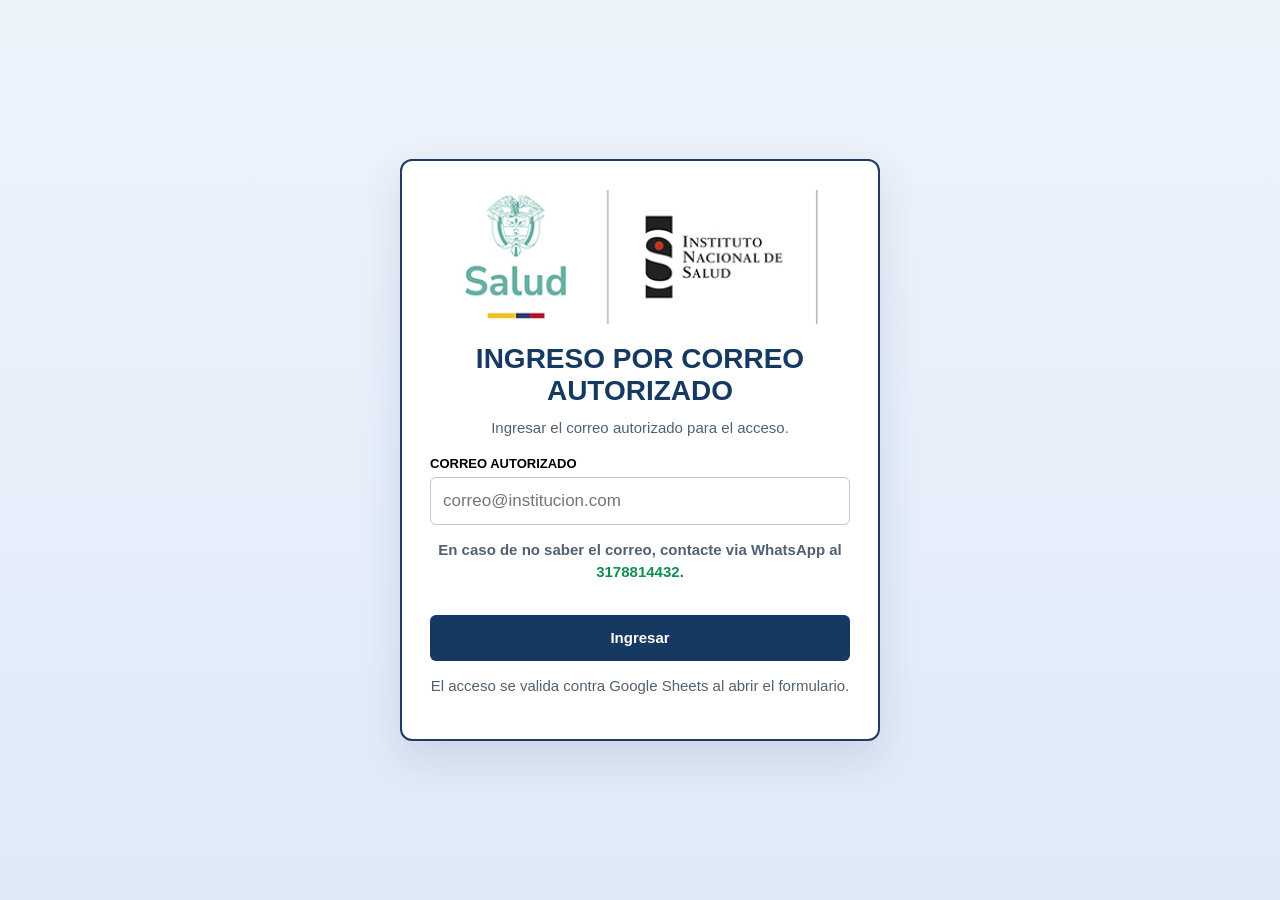
<file: login.html>
<!DOCTYPE html>
<html lang="es">
<head>
  <meta charset="UTF-8" />
  <meta name="viewport" content="width=device-width, initial-scale=1.0" />
  <title>Ingreso Retroalimentacion INS</title>
  <link rel="stylesheet" href="styles.css" />
</head>
<body class="login-body">
  <main class="login-shell">
    <section class="login-card">
      <img src="IMAGE/encabezado.png" alt="Salud e Instituto Nacional de Salud" class="login-logo" />
      <h1>Ingreso por correo autorizado</h1>
      <p>Ingresar el correo autorizado para el acceso.</p>

      <form id="loginForm" class="login-form">
        <label class="login-field">
          <span>Correo autorizado</span>
          <input type="email" id="emailInput" placeholder="correo@institucion.com" autocomplete="email" required />
        </label>

        <p class="login-help-note">En caso de no saber el correo, contacte via WhatsApp al <a href="https://wa.me/573178814432" target="_blank" rel="noopener noreferrer">3178814432</a>.</p>

        <button type="submit" class="ghost-button login-button">Ingresar</button>
        <p class="login-message" id="loginMessage">El acceso se valida contra Google Sheets al abrir el formulario.</p>
      </form>
    </section>
  </main>

  <script>
    const APPS_SCRIPT_URL = "https://script.google.com/macros/s/AKfycbyqjkcbhWoiGCR3yMjH8zwKCpW6dS2uJ7uSak8ikJnTrnGwxVsmmCOgo-9HNp6FVzm2/exec";
    const form = document.getElementById("loginForm");
    const emailInput = document.getElementById("emailInput");
    const loginMessage = document.getElementById("loginMessage");

    form.addEventListener("submit", async event => {
      event.preventDefault();
      const email = (emailInput.value || "").trim().toLowerCase();

      if (!email) {
        loginMessage.textContent = "Debes ingresar un correo.";
        return;
      }

      loginMessage.textContent = "Validando correo autorizado...";

      try {
        const url = new URL(APPS_SCRIPT_URL);
        url.searchParams.set("action", "validateEmail");
        url.searchParams.set("email", email);
        url.searchParams.set("t", Date.now().toString());

        const response = await fetch(url.toString(), {
          method: "GET",
          headers: { Accept: "application/json" }
        });

        if (!response.ok) {
          throw new Error(`Respuesta no valida: ${response.status}`);
        }

        const payload = await response.json();
        if (!payload.success || !payload.accessGranted) {
          loginMessage.textContent = payload.message || "El correo no esta autorizado.";
          return;
        }

        loginMessage.textContent = "Correo autorizado. Redirigiendo...";
        window.location.href = `index.html?email=${encodeURIComponent(email)}`;
      } catch (error) {
        loginMessage.textContent = "No fue posible validar el correo en este momento.";
      }
    });
  </script>
</body>
</html>
</file>
<file: styles.css>
* {
  box-sizing: border-box;
}

body {
  margin: 8px;
  font-family: Arial, sans-serif;
  background: #f5f7fa;
  color: #000;
}

.login-body {
  margin: 0;
  min-height: 100vh;
  display: flex;
  align-items: center;
  justify-content: center;
  background: linear-gradient(180deg, #edf3fb 0%, #dfeaf8 100%);
}

.app-shell {
  width: 100%;
}

.login-shell {
  width: 100%;
  max-width: 520px;
  padding: 20px;
}

.login-card {
  background: #fff;
  border: 2px solid #1f3b63;
  border-radius: 12px;
  padding: 28px 28px 24px;
  box-shadow: 0 18px 40px rgba(22, 57, 98, 0.12);
}

.login-logo {
  display: block;
  width: 100%;
  max-width: 360px;
  margin: 0 auto 18px;
}

.login-card h1 {
  margin: 0 0 10px;
  text-align: center;
  font-size: 28px;
  text-transform: uppercase;
  color: #163962;
}

.login-card p {
  margin: 0 0 18px;
  text-align: center;
  font-size: 15px;
  line-height: 1.45;
  color: #526170;
}

.login-form {
  display: grid;
  gap: 14px;
}

.login-help-note {
  margin: -2px 0 0;
  text-align: center;
  font-size: 14px;
  line-height: 1.4;
  color: #163962;
  font-weight: 700;
}

.login-help-note a {
  color: #0f8f4f;
  text-decoration: none;
}

.login-help-note a:hover {
  text-decoration: underline;
}

.login-field {
  display: grid;
  gap: 6px;
  font-size: 13px;
  font-weight: 700;
  text-transform: uppercase;
}

.login-field input {
  width: 100%;
  min-height: 48px;
  padding: 10px 12px;
  font-size: 17px;
  border: 1px solid #bfc7d1;
  border-radius: 6px;
  outline: none;
}

.login-field input:focus {
  border-color: #2d6cdf;
  box-shadow: 0 0 0 2px rgba(45, 108, 223, 0.12);
}

.login-button {
  width: 100%;
  justify-content: center;
}

.login-message {
  min-height: 20px;
  margin: 0;
  text-align: center;
  font-size: 14px;
  color: #526170;
}

.sheet-card {
  width: 100%;
  max-width: 1500px;
  margin: 0 auto;
  background: #fff;
  border: 2px solid #1f3b63;
  overflow-x: visible;
  overflow-y: visible;
}

.access-banner {
  display: flex;
  align-items: center;
  justify-content: space-between;
  gap: 14px;
  padding: 14px 20px 12px;
  background: #eef4fb;
  border-bottom: 2px solid #1f3b63;
}

.access-banner-copy {
  display: grid;
  gap: 3px;
}

.access-banner-copy strong {
  font-size: 13px;
  text-transform: uppercase;
  color: #163962;
}

.access-banner-copy span {
  font-size: 15px;
  color: #324455;
}

.access-banner-link {
  display: inline-flex;
  align-items: center;
  justify-content: center;
  min-height: 40px;
  padding: 0 14px;
  border-radius: 6px;
  background: #163962;
  color: #fff;
  text-decoration: none;
  font-size: 14px;
  font-weight: 700;
}

.access-banner-link:hover {
  background: #214d84;
}

.hero {
  padding: 14px 20px 10px;
  background: #fff;
}

.hero-logo {
  display: block;
  max-width: 560px;
  width: 100%;
  height: auto;
  margin: 0 auto 12px;
  object-fit: contain;
}

.hero h1 {
  margin: 0;
  text-align: center;
  font-size: 26px;
  font-weight: 800;
  line-height: 1.25;
  text-transform: uppercase;
  color: #000;
}

.meta-panel {
  padding: 0 20px 12px;
}

.meta-board {
  display: grid;
  grid-template-columns: 31% 69%;
  gap: 0;
  align-items: stretch;
  margin-top: 10px;
}

.meta-labels,
.meta-values {
  display: grid;
}

.meta-label-cell,
.meta-value-cell {
  min-height: 32px;
  display: flex;
  align-items: center;
  justify-content: center;
  padding: 4px 10px;
  border: 1px solid #000;
  font-size: 15px;
  line-height: 1.15;
  text-transform: uppercase;
  text-align: center;
}

.meta-label-cell {
  background: #fff;
  font-weight: 700;
  border-right: none;
}

.meta-value-cell {
  background: #a9c4e6;
  font-weight: 700;
}

.toolbar {
  display: flex;
  gap: 14px;
  align-items: end;
  margin-top: 14px;
}

.searchbox {
  flex: 1;
  display: grid;
  gap: 6px;
  font-size: 13px;
  font-weight: 700;
  text-transform: uppercase;
}

.searchbox input {
  width: 100%;
  min-height: 46px;
  padding: 8px 10px;
  font-size: 17px;
  border: 1px solid #bfc7d1;
  border-radius: 4px;
  outline: none;
  background: #fff;
}

.searchbox select {
  width: 100%;
  min-height: 46px;
  padding: 8px 10px;
  font-size: 15px;
  border: 1px solid #bfc7d1;
  border-radius: 4px;
  outline: none;
  background: #fff;
}

.searchbox input:focus,
.searchbox select:focus,
.row-textarea:focus {
  border-color: #2d6cdf;
  box-shadow: 0 0 0 2px rgba(45, 108, 223, 0.12);
}

.searchbox-sheet {
  flex: 0 0 220px;
}

.ghost-button,
.save-button {
  min-height: 46px;
  padding: 10px 16px;
  border: none;
  border-radius: 6px;
  background: #163962;
  color: #fff;
  font-size: 15px;
  font-weight: 700;
  cursor: pointer;
  transition: background-color 0.2s ease, transform 0.2s ease;
}

.ghost-button:hover,
.save-button:hover {
  background: #214d84;
  transform: translateY(-1px);
}

.ghost-button:active,
.save-button:active {
  transform: translateY(0);
}

.ghost-button:disabled,
.save-button:disabled {
  opacity: 0.7;
  cursor: wait;
}

.status-strip {
  display: flex;
  align-items: center;
  gap: 12px;
  margin-top: 12px;
}

.status-badge {
  display: inline-flex;
  align-items: center;
  min-height: 34px;
  padding: 0 12px;
  border-radius: 999px;
  background: #e7eef8;
  color: #163962;
  font-size: 13px;
  font-weight: 700;
  text-transform: uppercase;
}

.status-strip p {
  margin: 0;
  color: #4c5a6a;
  font-size: 15px;
}

.table-panel {
  padding: 0 20px 20px;
}

.table-scroll {
  overflow: auto;
}

.retro-table {
  width: 100%;
  min-width: 1400px;
  border-collapse: collapse;
  table-layout: fixed;
}

.retro-table th,
.retro-table td {
  border: 1px solid #111;
  padding: 8px 6px;
  font-size: 14px;
  vertical-align: top;
  background: #fff;
}

.retro-table thead th {
  background: #163962;
  color: #fff;
  text-transform: uppercase;
  font-weight: 700;
  text-align: center;
}

.retro-table th:nth-child(1),
.retro-table td:nth-child(1) {
  width: 17%;
}

.retro-table th:nth-child(2),
.retro-table td:nth-child(2) {
  width: 28%;
}

.retro-table th:nth-child(3),
.retro-table td:nth-child(3) {
  width: 18%;
}

.retro-table th:nth-child(4),
.retro-table td:nth-child(4) {
  width: 18%;
}

.retro-table th:nth-child(5),
.retro-table td:nth-child(5) {
  width: 13%;
}

.retro-table th:nth-child(6),
.retro-table td:nth-child(6) {
  width: 8%;
}

.cell-institution {
  font-size: 16px;
}

.cell-feedback {
  white-space: pre-wrap;
  font-size: 16px;
  line-height: 1.35;
}

.cell-observation {
  background: #f9fbff;
}

.cell-lab-response {
  background: #f9fbff;
}

.cell-support {
  background: #f9fbff;
}

.row-textarea {
  width: 100%;
  min-height: 170px;
  padding: 10px 12px;
  resize: vertical;
  border: 1px solid #bfc7d1;
  border-radius: 4px;
  background: #fff;
  color: #000;
  font-size: 16px;
  line-height: 1.4;
  font-family: Arial, sans-serif;
}

.save-button {
  width: 100%;
  min-width: 88px;
}

.support-panel {
  display: grid;
  gap: 8px;
  justify-items: center;
}

.support-input {
  width: 100%;
  font-size: 12px;
}

.support-input-hidden {
  position: absolute;
  width: 1px;
  height: 1px;
  padding: 0;
  margin: -1px;
  overflow: hidden;
  clip: rect(0, 0, 0, 0);
  white-space: nowrap;
  border: 0;
}

.support-picker {
  width: 100%;
  min-height: 84px;
  display: flex;
  flex-direction: column;
  align-items: center;
  justify-content: center;
  gap: 4px;
  padding: 12px 14px;
  border: 1px solid #7f95b4;
  border-radius: 10px;
  background: linear-gradient(180deg, #f8fbff 0%, #e9f1fb 100%);
  color: #163962;
  font-size: 13px;
  font-weight: 700;
  text-align: center;
  cursor: pointer;
  box-shadow: inset 0 1px 0 rgba(255, 255, 255, 0.75);
  transition: background-color 0.2s ease, border-color 0.2s ease, transform 0.2s ease;
}

.support-picker:hover {
  background: linear-gradient(180deg, #eef5fd 0%, #ddeafa 100%);
  border-color: #163962;
  transform: translateY(-1px);
}

.support-picker-disabled {
  opacity: 0.65;
  cursor: not-allowed;
}

.support-picker-main {
  font-size: 13px;
  font-weight: 700;
  line-height: 1.1;
}

.support-picker-sub {
  font-size: 10px;
  font-weight: 400;
  line-height: 1.1;
  opacity: 0.85;
}

.support-picker-note {
  width: 100%;
  font-size: 10px;
  font-weight: 400;
  line-height: 1.2;
  color: #c62828;
  text-align: center;
  text-transform: none;
}

.support-filename-field {
  width: 100%;
  min-height: 38px;
  padding: 8px 10px;
  border: 1px solid #c5cfdb;
  border-radius: 4px;
  background: #fff;
  color: #4c5a6a;
  font-size: 12px;
  text-align: center;
}

.support-note {
  width: 100%;
  font-size: 10px;
  line-height: 1.25;
  color: #4c5a6a;
  text-align: center;
}

.support-button {
  min-height: 40px;
  padding: 10px 14px;
  border: none;
  border-radius: 6px;
  background: #214d84;
  color: #fff;
  font-size: 13px;
  font-weight: 700;
  cursor: pointer;
  transition: background-color 0.2s ease, transform 0.2s ease;
  width: 82%;
  justify-self: center;
}

.support-button:hover {
  background: #2d6cdf;
  transform: translateY(-1px);
}

.support-button-secondary {
  background: #1d6b43;
}

.support-button-secondary:hover {
  background: #258554;
}

.support-button:disabled {
  opacity: 0.7;
  cursor: wait;
}

.support-link {
  color: #163962;
  font-size: 12px;
  font-weight: 700;
  word-break: break-word;
}

.support-link:hover {
  text-decoration: none;
}

.support-badge {
  width: 100%;
  min-height: 34px;
  display: inline-flex;
  align-items: center;
  justify-content: center;
  padding: 8px 10px;
  border-radius: 6px;
  background: #e7f4ea;
  border: 1px solid #9bc7a3;
  color: #1d6b43;
  font-size: 12px;
  font-weight: 700;
  text-align: center;
}

.support-error {
  width: 100%;
  font-size: 11px;
  line-height: 1.25;
  color: #c62828;
  text-align: center;
}

.row-status {
  margin-top: 8px;
  font-size: 13px;
  color: #6b7280;
}

.row-status.success {
  color: #1d6b43;
}

.row-status.pending {
  color: #9a6700;
}

.empty-state {
  padding: 36px 16px;
  text-align: center;
  color: #666;
  background: #fff;
}

@media (max-width: 980px) {
  body {
    margin: 4px;
  }

  .hero,
  .meta-panel,
  .table-panel {
    padding-left: 12px;
    padding-right: 12px;
  }

  .hero h1 {
    font-size: 22px;
  }

  .meta-board {
    grid-template-columns: 1fr;
    gap: 8px;
  }

  .meta-label-cell {
    border-right: 1px solid #000;
  }

  .toolbar,
  .status-strip,
  .access-banner {
    flex-direction: column;
    align-items: stretch;
  }

  .retro-table {
    min-width: 1280px;
  }

  .row-textarea {
    min-height: 140px;
  }
}
</file>
